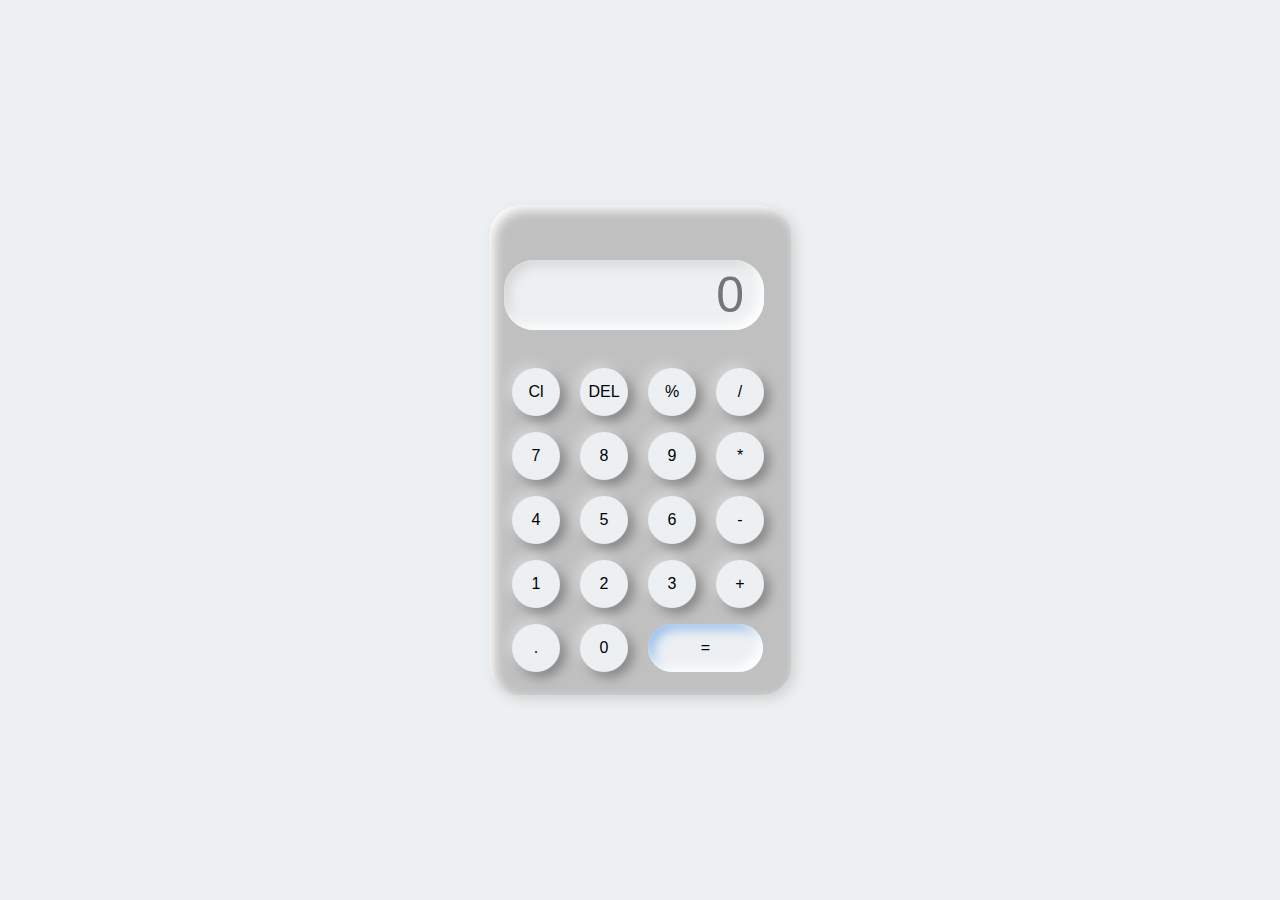
<file: calculator/myfiles/project.html>
<!DOCTYPE html>
<html lang="en">
<head>
    <meta charset="UTF-8">
    <meta http-equiv="X-UA-Compatible" content="IE=edge">
    <meta name="viewport" content="width=device-width, initial-scale=1.0">
    <link rel="stylesheet"  href="style.css">
    <title>Calculator</title>
    
</head>
<body>
    <div class="container">
        <div class="calculator">
            <input type="text"  placeholder="0" id="output-screen">
            <button onclick="Clear()">Cl</button>
            <button onclick="del()">DEL</button>
            <button onclick="display('%')">%</button>
            <button onclick="display('/')">/</button>
            <button onclick="display('7')">7</button>
            <button onclick="display('8')">8</button>
            <button onclick="display('9')">9</button>
            <button onclick="display('*')">*</button>
            <button onclick="display('4')">4</button>
            <button onclick="display('5')">5</button>
            <button onclick="display('6')">6</button>
            <button onclick="display('-')">-</button>
            <button onclick="display('1')">1</button>
            <button onclick="display('2')">2</button>
            <button onclick="display('3')">3</button>
            <button onclick="display('+')">+</button>
            <button onclick="display('.')">.</button>
            <button onclick="display('0')">0</button>
            <button onclick="calculate()" class="equal">=</button>

        </div>
    </div>
    <script>
        let outputScreen = document.getElementById("output-screen");
        function display(num){
            outputScreen.value +=num;
        }
        function calculate(){
            try{
                outputScreen.value= eval(outputScreen.value);
            }
            catch(err)
            {
        alert("Invalid")
            }
        }
        function Clear(){
            outputScreen.value="";
        }
        function del(){
            outputScreen.value=outputScreen.value.slice(0,-1);
        }
    </script>
</body>
</html>
</file>
<file: calculator/myfiles/style.css>
*{
    margin: 0;
    padding: 0;
    box-sizing: border-box;
    background-color: #ecf0f3;
    font-family: sans-serif;
    outline: none;
}
.container{
    height: 100vh;
    display: flex;
    justify-content: center;
    align-items: center;
}
.calculator{
    background-color: silver;
    padding: 15px;
    border-radius: 30px;
    box-shadow: inset 5px 5px 12px #ffffff
    , 5px 5px 12px lightgray;
    display:grid;
    grid-template-columns: repeat(4,68px);
}
input{
    grid-column: span 4;
    height: 70px;
    width: 260px;
    background-color: #ecf0f3;
    box-shadow: inset -5px -5px 12px #ffffff,
    inset 5px 5px 12px lightgray;
    border: none;
    border-radius: 30px;
    color: rgba(70,70,70);
    font-size: 50px;
    text-align: end;
    margin:aut;
    margin-top: 40px;
    margin-bottom: 30px;
    padding: 20px;
}
button{
    height: 48px;
    width: 48px;
    background-color: #ecf0f3;
    box-shadow: -5px -5px 12px lightgrey,
    5px 5px 12px grey; 
    border: none;
    border-radius: 50%;
    margin: 8px;
    font-size: 16px;
}
.equal{
    width: 115px;
    border-radius: 40px;
    background-color:  #ecf0f3;
    box-shadow: inset -5px -5px 12px #ffffff,
    inset 5px 5px 12px #94bbe9;
}
</file>
